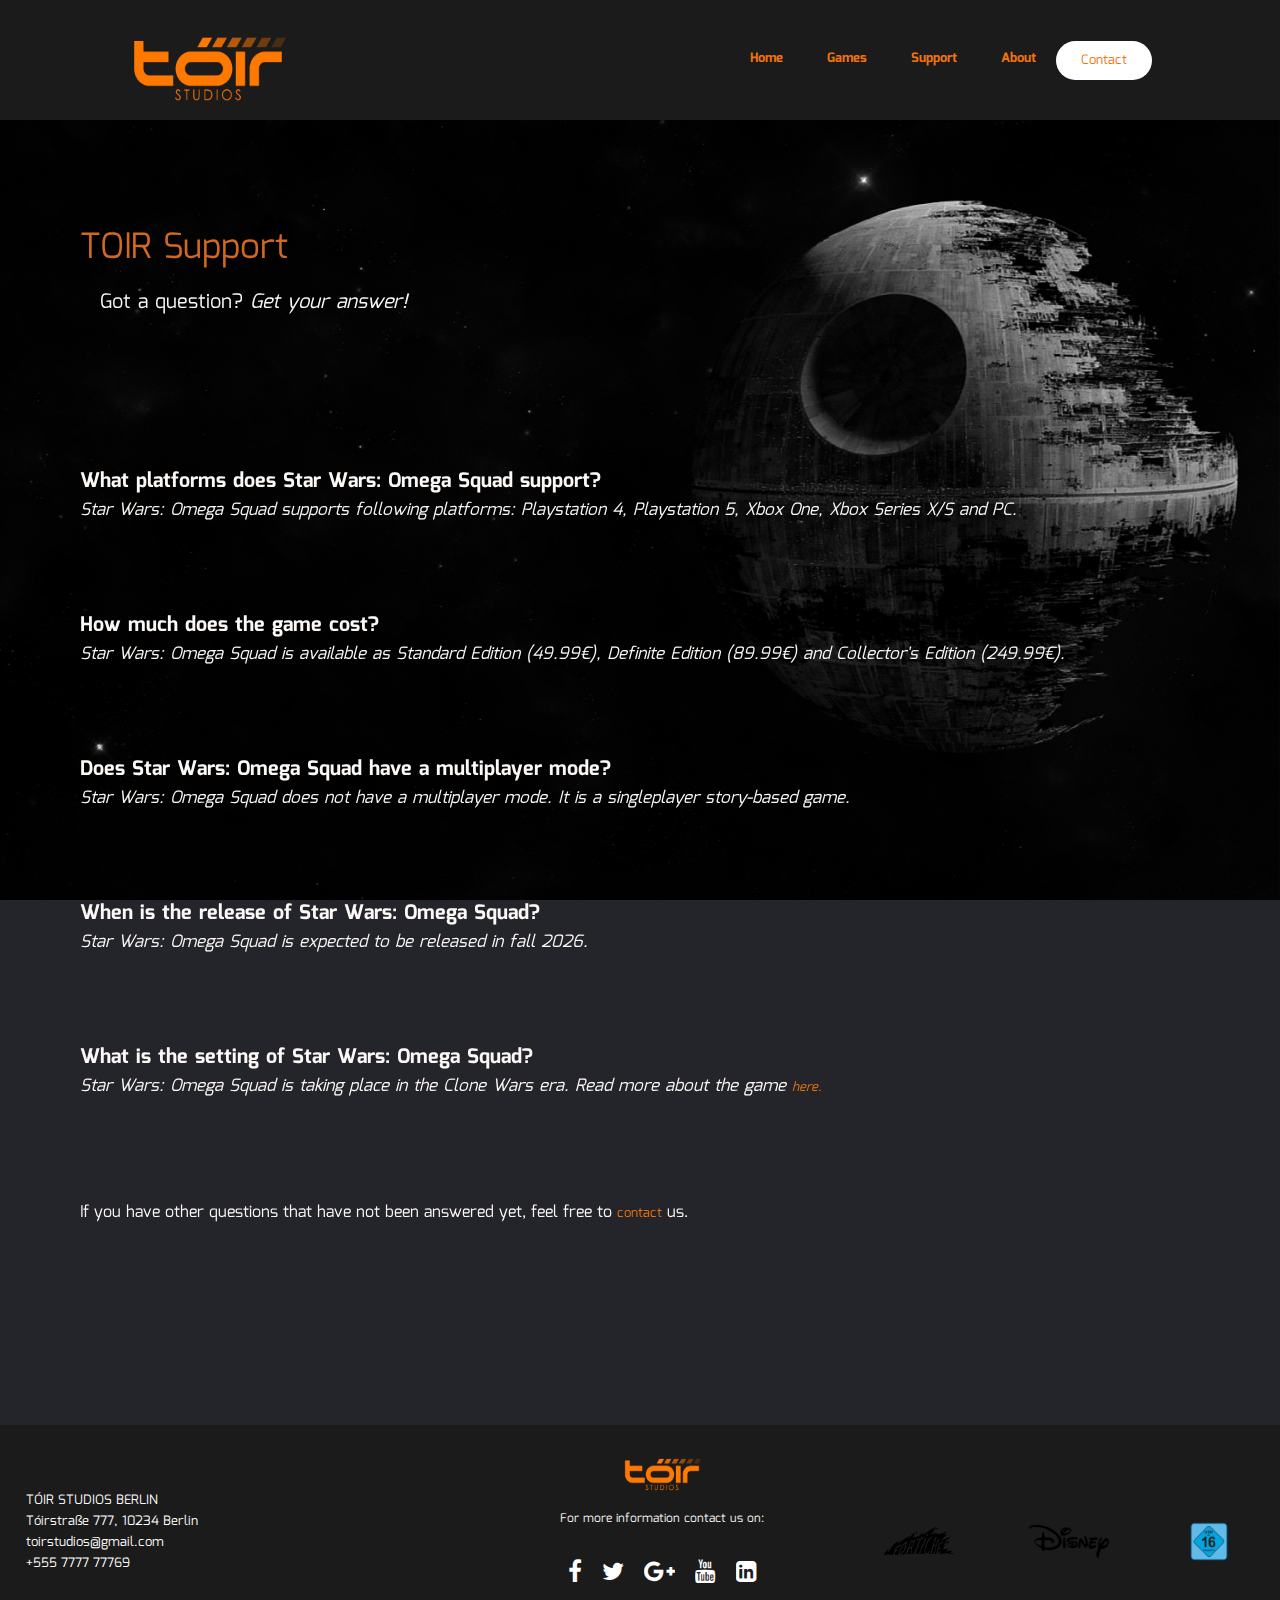
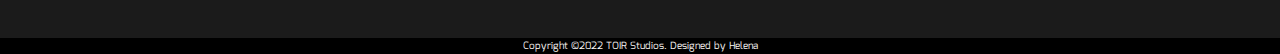
<file: support.html>
<!DOCTYPE html>
<link rel="stylesheet" href="style.css">

<html lang="en">

    <head>
        <meta charset="utf-8">
        <meta name="viewport" content="width=device-width, initial-scale=1.0">
        <title>Support | TÓIR Studios</title>
        <link rel="shortcut icon" type="image/jpg" href="images/TOIR/toir_emblem.png"/>
        <link rel="stylesheet" href="https://stackpath.bootstrapcdn.com/font-awesome/4.7.0/css/font-awesome.min.css">
        
    </head>


    <body> 

        <header>
            <img class="logo" src="images/TOIR/toir_logo.png" alt="logo">
            <nav>
                <ul class="nav_links">
                    <li><a href="index.html">Home</a></li>
                    <li><a href="games.html">Games</a></li>
                    <li><a href="support.html">Support</a></li>
                    <li><a href="about.html">About</a></li>
                </ul>
            </nav>
            <a class="cta" href="#"><button>Contact</button></a>
        </header>


        <div class="supportTextBlock">
            <img class="supportBackground" src="images/backgrounds/background-support.jpg">
            <p class="supportHeader">TOIR Support</p>
            <div class="supportText">
                <p>Got a question? <i>Get your answer!</i><br><br></p>
            </div>
                
            <div class="faqQuestions">
                <p>What platforms does Star Wars: Omega Squad support?</p>
            </div>
            <div class="faqAnswers">
                 <p><i>Star Wars: Omega Squad supports following platforms: Playstation 4, Playstation 5, Xbox One, Xbox Series X/S and PC. </i></p>
            </div>

             <div class="faqQuestions">
                 <p>How much does the game cost?</p>
             </div>
             <div class="faqAnswers">
                  <p><i>Star Wars: Omega Squad is available as Standard Edition (49.99€), Definite Edition (89.99€) and Collector's Edition (249.99€). </i></p>
              </div>

            <div class="faqQuestions">
                <p>Does Star Wars: Omega Squad have a multiplayer mode?</p>
             </div>
             <div class="faqAnswers">
                  <p><i>Star Wars: Omega Squad does not have a multiplayer mode. It is a singleplayer story-based game. </i></p>
             </div>

            <div class="faqQuestions">
                 <p>When is the release of Star Wars: Omega Squad?</p>
            </div>
            <div class="faqAnswers">
                  <p><i>Star Wars: Omega Squad is expected to be released in fall 2026. </i></p>
              </div>

             <div class="faqQuestions">
                 <p>What is the setting of Star Wars: Omega Squad?</p>
             </div>
            <div class="faqAnswers">
                 <p><i>Star Wars: Omega Squad is taking place in the Clone Wars era. Read more about the game <a href="games.html" >here.</href></a></i></p>
             </div>

             <div class="faqTextBottom">
                <p>If you have other questions that have not been answered yet, feel free to <a href="#" >contact</href></a> us.</p>
             </div>
        </div>


        
        <footer>
            <p class="impressum">TÓIR STUDIOS BERLIN<br>Tóirstraße 777, 10234 Berlin<br>toirstudios@gmail.com<br>+555 7777 77769</p>
            <div class="footer-content">
                <img class="footer-logo" src="images/TOIR/toir_logo.png" alt="logo">
                <p>For more information contact us on:</p>
                <ul class="socials">
                    <li><a href="#"><i class="fa fa-facebook"></i></a></li>
                    <li><a href="#"><i class="fa fa-twitter"></i></a></li>
                    <li><a href="#"><i class="fa fa-google-plus"></i></a></li>
                    <li><a href="#"><i class="fa fa-youtube"></i></a></li>
                    <li><a href="#"><i class="fa fa-linkedin-square"></i></a></li>
                </ul>
                <img class="USK-footer" src="images/backgrounds/usk16.png" alt="USK" href="https://usk.de/">
                <img class="disney-logo" src="images/Logos/Disney_Logo.png" alt="Disney-Logo" href="https://www.disney.de/">
                <img class="fortiche-logo" src="images/Logos/Fortiche_Logo.png" alt="Fortiche-Logo" href="https://www.forticheprod.com/">
            </div>
            <div class="footer-bottom">
                <p>Copyright &copy;2022 TOIR Studios. Designed by <span>Helena</span></p>
            </div>
        </footer>
    </body>
</html>
</file>
<file: style.css>
@import url('https://fonts.googleapis.com/css2?family=Mina&display=swap');
@import url('https://fonts.googleapis.com/css2?family=Orbitron&display=swap');



* {
  box-sizing: border-box;
  margin:0;
  padding: 0;
  overflow-x:hidden;
  
}

li, a, button {
  font-family:"Mina", sans-serif;
  font-weight:600px ;
  font-size: 1vw;
  color: rgb(241, 115, 11);
  text-decoration: none;
}

header{
  display: flex;
  justify-content: flex-end;
  align-items: center;
  padding:10px 10%;
  background-color:#1b1b1b;
  font-weight: 600;
}

@font-face{
  font-family: "StarWars" ;
  src: url ('fonts/STARWARS.ttf') format('truetype');
}

body{
  background-color:#24252A;
  min-height: 100vh;
  display: flex;
  flex-direction: column;
  font-family:"StarWars";
}

footer{
  background-color:#1b1b1b;
  height: auto;
  width: 100%;
  font-family: "Mina", sans-serif;
  padding-top:20px;
  color:#fcf8f5;
  margin-top:auto;
  
}


button {
  padding:9px 25px;
  background-color: rgba(255, 255, 255, 1);
  border: none;
  border-radius:50px;
  cursor: pointer;
  transition: all 0.3s ease 0s;
}

button:hover{
  background-color: rgba(247, 202, 166, 0.932);
  transition: all 0.3s ease 0s;
}

.logo{
  
  margin-right: auto;
  width:160px; 
  height:100px;
 
}

.logo_footer{
  cursor:pointer;
  width:80px; 
  height:50px;
  background-color: transparent;
  display: inline-flex;
  position: top left;
}

.nav_links{
  list-style: none;
}

.nav_links li {
  display: inline-block;
  padding: 0px 20px;
}

.nav_links li a {
  transition: all 0.3s ease 0s;
}
.nav_links li a:hover {
  transition: all 0.3s ease 0s;
  color:#fcf8f5;
}

.textover{

  top:10%;
  position: relative;
  overflow: hidden;
  white-space: normal;
}

.textover figcaption{

  position: absolute;
  bottom:30%;
  left:10%;

  color:rgba(255, 255, 255, 1);
  font-family: "Orbitron", sans-serif;
  font-size: 2vw;
  background-color: transparent;
  text-align: center;
}

.textover figcaption h2 {

  position:relative;
  left:15%;

  max-width: 25vw;
  color:rgba(255, 255, 255, 1);
  font-family: "Mina", sans-serif;
  font-size: 1vw;
  background-color: transparent;
  font-weight: 100;
  
}

.backgroundGif {
  width: 100%;
  max-width: fit-content;
  height: auto;
}

.backgroundButton {
  text-align: right;
  justify-content: flex-end;

}

.trailer-video{
  display:block;
  text-align: center;
  padding-bottom: 100px;
}

.footer-content{
  display:flex;
  align-items: center;
  justify-content: center;
  flex-direction: column;
  text-align: center;
  padding-right: 12vw;
}

.footer-content p{
  max-width: fit-content;
  margin: 10px auto;
  line-height: 28px;
  font-size: 12px;
}

.impressum{
  padding-left: 2vw;
  padding-top: 5vh;
  text-align: left;
  float: left;
  color:rgb(255, 255, 255);
  font-size: small;

}

.footer-logo{
  cursor:pointer;
  width:80px; 
  height:50px;
  background-color: transparent;
}

.socials{
  list-style: none;
  display: flex;
  align-items: center;
  justify-content: center;
  margin: 1rem 0 3rem 0;
}

.socials li {
  margin: 0 10px;
}

.socials a {
  color:rgba(255, 255, 255, 1)
}

.socials a:hover{
  color:rgba(241, 115, 11, 0.8);
  transition: all 0.3s ease 0s;
}

.socials a i {
  font-size: 1.5rem;
}

.footer-bottom{
  font-size: 10px;
  text-align: center;
  background: black;
}

.USK-footer{
  cursor:pointer;
  width:8vw; 
  height:auto;
  position: absolute;
  right: 20px;
  
}

.disney-logo{
  cursor:pointer;
  width:8vw; 
  height:auto;
  position: absolute;
  right: 150px;
  padding-right: 20px;
  
}


.fortiche-logo{
  cursor:pointer;
  width:8vw; 
  height:auto;
  position: absolute;
  right: 300px;
  padding-right: 20px;

}


.bodyContainer{
  margin: 0;
  width: 100%;
  height: auto;
  display:flex;

  justify-content: center;
  align-items: center;
  flex-wrap: wrap;

  overflow:hidden;

  background-color: #1313147e;

  margin-bottom: 100px;

}
.container{
  display:inline-block;

  background-color: #24252A;
  font-size: 16px;
  margin: 1%;
  max-width: 30vw;
  min-width:230px;

  overflow:hidden;
  position: relative;
  text-align: center;

}

.container img{
  height: auto;
  max-width: 100%;
  backface-visibility: hidden;
  vertical-align: top;

  border-radius: 4px;
  border-color: #000;

  
}

.container *{
  -webkit-box-sizing: border-box;
  box-sizing: border-box;
  -webkit-transition: all 0.35s ease;
  transition: all 0.35s ease;
}

.container h3{
  background-color: #1b1b1b;
  color:rgb(255, 255, 255);
  border: 2px solid #fff;
  font-size: 1em;
  font-weight: 600;
  letter-spacing: 1px;
  margin:0;
  padding: 5px 10px;
  text-transform: uppercase;
  font-family: "Mina", sans-serif;
}

.container::before,
.container::after{
  position:absolute;
  top:0;
  bottom:0;
  left:0;
  right:0;
  -webkit-transition: all 0.35 ease;
  transition: all 0.35s ease;
  background-color:#000;
  border-left: 3px solid #fff;
  border-right: 3px solid #fff;
  content: '';
  opacity: 0.9;
  z-index:1; 

}

.container::before{
  -webkit-transform: skew(45deg) translateX(-155%);
  transform: skew(45deg) translateX(-155%);
}

.container::after{
  -webkit-transform: skew(45deg) translateX(155%);
  transform: skew(45deg) translateX(155%);
}

.container figcaption{
  top:40%;
  left:40%;
  position: absolute;
  z-index: 2;
  -webkit-transform: translate(-50%, -50%) scale (0.5);
  transform:  translate(-50%, -50%) scale (0.5);
  opacity: 0;
  -webkit-box-shadow: 0 0 10px #000;
  box-shadow: 0 0 10px #000;

}

.container a {
  position: absolute;
  top:0;
  left:0;
  bottom:0;
  right:0;
  z-index: 3;
}

.container:hover img {
opacity: 0.5;
}

.container:hover::before,
.container.hover::before{
  transform: skew(45deg) translateX(-55%);
  -webkit-transform: skew(45deg) translateX(-55%);
}

.container:hover::after,
.container.hover::after{
  transform: skew(45deg) translateX(55%);
  -webkit-transform: skew(45deg) translateX(55%);
}

.container:hover figcaption,
.container.hover figcaption{
  -webkit-transform: translate(-50%, -50%) scale (1);
  transform: translate(-50%, -50%) scale (1);
  opacity: 1;
}





h1{
  font-family: "Mina", sans-serif;
  font-size: 30px;
  color:#fcf8f5;
  margin: 15px;
  text-align: center;
  margin-top:200px;

}

/* About page -------- */

.aboutBackground{
  width: 100vw;
  height:100vh;
  position:fixed;
  left: 0;
  right: 0; 
  top: 0;
  bottom: 0;
  z-index: -1;
}




.headerAbout{
  font-family: "Orbitron", sans-serif;
  font-size: 4vw;
  color:#fcf8f5;

  text-align: center;
  display: inline-block;

  padding-top: 10%;

  margin-left: 10vw; 
  margin-bottom: 1%;

}

.groupPic{
  max-width: 35vw;
  max-height: auto;
  display: block;
  float: right;
  margin: 5%; 
  border-radius: 4px;
}

.aboutText{
  font-family: "Orbitron", sans-serif;
  font-size: 1.25vw;
  color:#fcf8f5;

  text-align: left;
  display: block;
  max-width: 32vw;

  margin-left: 10vw; 
}


/* Support Page -------- */


.supportBackground{
  width: 100vw;
  height:100vh;
  object-fit:cover;
  position:fixed;
  left: 0;
  right: 0; 
  top: 0;
  bottom: 0;
  z-index: -1;
}

.supportHeader{
  font-family: "Mina", sans-serif;
  color:#fcf8f5;
  text-align: left;
  font-size: 35px;
  color:chocolate;

  padding-left: 80px;
  padding-top: 100px;
   
}

.supportText{
  font-family: "Mina", sans-serif;
  color:#fcf8f5;
  text-align: left;
  font-size: 20px;

  padding-left: 100px;
  padding-top: 10px;
  padding-bottom: 80px;
}

.faqQuestions{

  font-family: "Mina", sans-serif;
  color:#fcf8f5;
  text-align: left;
  font-size: 20px;

  padding-left: 80px;

  font-weight: 600;
  padding-top: 35px;
}

.faqAnswers{

  font-family: "Mina", sans-serif;
  color:#fcf8f5;
  text-align: left;

  font-size: 20px;
  font-size: 17px;
  padding-left: 80px;
  padding-bottom: 50px;
}

.faqTextBottom{
  font-family: "Mina", sans-serif;
  color:#fcf8f5;
  text-align: left;

  padding-left: 80px;

  padding-bottom: 200px;
  padding-top: 50px;
}



/* Games Page ------------------- content*/

.trailer-video{
  padding-top: 10%;
}


.background-image-games{
  width: 100vw;
  height:100vh;
  object-fit:cover;
  position:fixed;
  left: 0;
  right: 0; 
  top: 0;
  bottom: 0;
  z-index: -1;

}

.background-video-games{
  width: 100vw;
  height:90vh;
  object-fit:cover;
  position:relative;
  left: 0;
  right: 0; 
  top: 0;
  bottom: 0;
  z-index: -1;
}

.container-teaser{
  position: relative;
}

.container-teaser-logo{
  position: absolute;
  top:20%;
  left:50%;
  transform: translate(-50%, -50%);

  background-color: #24252aab;

  text-align: center;

}



.container-games{
 margin-left: 10%;
 margin-right:10%;
 background-color: #0000008f;
 
}



.productDescription {
  width: auto;
  height:50vw;
  padding-top: 100px;

  position: center;
  
  opacity: 0.8;
  
}

.text-games h1{
  position: static;
  text-align: center;
  font-size: 50px;
  font-family: "Orbitron", sans-serif;
  color:#fcf8f5;
  font-weight: bold;
  text-decoration: overline;
  text-decoration-color: rgb(97, 205, 248);

  margin-top: 120px;
  
}

.collectorsEdition-img{
  width: 65vw;
  height:85vh;
  
  padding-top:10px;
  padding-bottom: 100px;
  position: relative;
  
  display:block; 
  margin-left: auto;
  margin-right: auto;
  
  flex-basis: 60%;
}



.wrapper{
  max-height: 100vh;
  box-sizing: border-box;
  padding-top: 100px;
  padding-bottom: 150px;
 
  font-family: "Mina", sans-serif;
  line-height: 1.5;
  max-width: 960px;
  margin: 0 auto;
}

.box{
  display: flex;
  flex-wrap: wrap;
  width: 2000px;
}

.box label{
  background: rgb(97, 205, 248);;
  
  font-weight: bold;
  text-align: center;
  box-shadow: 0 2px 10px -2px rgba(0, 0, 0, 0.5);
  order: 1;
  display: block;
  padding: 16px 127px;
  margin-right: 4px;
  cursor: pointer;
}

.box .content {
  display: none;
  padding:30px;
  background: rgba(0, 0, 0, 0.87);
  box-shadow: 0 2px 10px -2px rgba(0, 0, 0, 0.5);
  order: 99;
  flex-grow: 1;
  width: 100%;
  color:rgba(255, 255, 255, 1)
 
  
}

.box .content h1{
  margin: 0;
  text-align: left;
}

.box input[type="radio"]{
  display: none;
  
}

.box input[type="radio"]:checked + label{
  background: #fff;
  
}

.box input[type="radio"]:checked + label + .content{
  display:block;
 
}



/* Definition der Animationen */
/* 1. Bewegung des Sliders */
@keyframes slidesStart01 {
  0%, 15% {left: 0;}
  25%, 40% {left: -100%;}
  50%, 65% {left: -200%;}
  75%, 90% {left: -300%;}
  100% {left: -400%;}
}

@-webkit-keyframes slidesStart01 {
  0%, 15% {left: 0;}
  25%, 40% {left: -100%;}
  50%, 65% {left: -200%;}
  75%, 90% {left: -300%;}
  100% {left: -400%;}
}

@keyframes slidesStart101 {
  0%, 15% {left: 0;}
  25%, 40% {left: -100%;}
  50%, 65% {left: -200%;}
  75%, 90% {left: -300%;}
  100% {left: -400%;}
}

@-webkit-keyframes slidesStart101 {
  0%, 15% {left: 0;}
  25%, 40% {left: -100%;}
  50%, 65% {left: -200%;}
  75%, 90% {left: -300%;}
  100% {left: -400%;}
}

@keyframes slidesStart02 {
  90.01% {left: 0;}
  0%, 15%, 100% {left: -100%;}
  25%, 40% {left: -200%;}
  50%, 65% {left: -300%;}
  75%, 90% {left: -400%;}
}

@-webkit-keyframes slidesStart02 {
  90.01% {left: 0;}
  0%, 15%, 100% {left: -100%;}
  25%, 40% {left: -200%;}
  50%, 65% {left: -300%;}
  75%, 90% {left: -400%;}
}

@keyframes slidesStart102 {
  90.01% {left: 0;}
  0%, 15%, 100% {left: -100%;}
  25%, 40% {left: -200%;}
  50%, 65% {left: -300%;}
  75%, 90% {left: -400%;}
}

@-webkit-keyframes slidesStart102 {
  90.01% {left: 0;}
  0%, 15%, 100% {left: -100%;}
  25%, 40% {left: -200%;}
  50%, 65% {left: -300%;}
  75%, 90% {left: -400%;}
}

@keyframes slidesStart03 {
  65.01% {left: 0;}
  0%, 15%, 100% {left: -200%;}
  25%, 40% {left: -300%;}
  50%, 65% {left: -400%;}
  75%, 90% {left: -100%;}
}

@-webkit-keyframes slidesStart03 {
  65.01% {left: 0;}
  0%, 15%, 100% {left: -200%;}
  25%, 40% {left: -300%;}
  50%, 65% {left: -400%;}
  75%, 90% {left: -100%;}
}

@keyframes slidesStart103 {
  65.01% {left: 0;}
  0%, 15%, 100% {left: -200%;}
  25%, 40% {left: -300%;}
  50%, 65% {left: -400%;}
  75%, 90% {left: -100%;}
}

@-webkit-keyframes slidesStart103 {
  65.01% {left: 0;}
  0%, 15%, 100% {left: -200%;}
  25%, 40% {left: -300%;}
  50%, 65% {left: -400%;}
  75%, 90% {left: -100%;}
}

@keyframes slidesStart04 {
  40.01% {left: 0;}
  0%, 15%, 100% {left: -300%;}
  25%, 40% {left: -400%;}
  50%, 65% {left: -100%;}
  75%, 90% {left: -200%;}
}

@-webkit-keyframes slidesStart04 {
  40.01% {left: 0;}
  0%, 15%, 100% {left: -300%;}
  25%, 40% {left: -400%;}
  50%, 65% {left: -100%;}
  75%, 90% {left: -200%;}
}

@keyframes slidesStart104 {
  40.01% {left: 0;}
  0%, 15%, 100% {left: -300%;}
  25%, 40% {left: -400%;}
  50%, 65% {left: -100%;}
  75%, 90% {left: -200%;}
}

@-webkit-keyframes slidesStart104 {
  40.01% {left: 0;}
  0%, 15%, 100% {left: -300%;}
  25%, 40% {left: -400%;}
  50%, 65% {left: -100%;}
  75%, 90% {left: -200%;}
}

/* 2. Wechsel des ersten Slides ans Ende und zurück */
@keyframes slide01ToEndStart01 {
  89.99% {left: 0;}
  90%, 100% {left: 100%;}
}

@-webkit-keyframes slide01ToEndStart01 {
  89.99% {left: 0;}
  90%, 100% {left: 100%;}
}

@keyframes slide01ToEndStart101 {
  89.99% {left: 0;}
  90%, 100% {left: 100%;}
}

@-webkit-keyframes slide01ToEndStart101 {
  89.99% {left: 0;}
  90%, 100% {left: 100%;}
}

@keyframes slide01ToEndStart02 {
  49.99%, 90.01% {left: 0;}
  50%, 90% {left: 100%;}
}

@-webkit-keyframes slide01ToEndStart02 {
  49.99%, 90.01% {left: 0;}
  50%, 90% {left: 100%;}
}

@keyframes slide01ToEndStart102 {
  49.99%, 90.01% {left: 0;}
  50%, 90% {left: 100%;}
}

@-webkit-keyframes slide01ToEndStart102 {
  49.99%, 90.01% {left: 0;}
  50%, 90% {left: 100%;}
}

@keyframes slide01ToEndStart03 {
  24.99%, 65.01% {left: 0;}
  25%, 65% {left: 100%;}
}

@-webkit-keyframes slide01ToEndStart03 {
  24.99%, 65.01% {left: 0;}
  25%, 65% {left: 100%;}
}

@keyframes slide01ToEndStart103 {
  24.99%, 65.01% {left: 0;}
  25%, 65% {left: 100%;}
}

@-webkit-keyframes slide01ToEndStart103 {
  24.99%, 65.01% {left: 0;}
  25%, 65% {left: 100%;}
}

@keyframes slide01ToEndStart04 {
  40.01% {left: 0;}
  0%, 40% {left: 100%;}
}

@-webkit-keyframes slide01ToEndStart04 {
  40.01% {left: 0;}
  0%, 40% {left: 100%;}
}

@keyframes slide01ToEndStart104 {
  40.01% {left: 0;}
  0%, 40% {left: 100%;}
}

@-webkit-keyframes slide01ToEndStart104 {
  40.01% {left: 0;}
  0%, 40% {left: 100%;}
}

/* 3. Animationen für den Farbwechsel in den Controls */
@keyframes slideControl01 {
  24.99% {background: #68b022;}
  25%, 100% {background: none;}
}

@-webkit-keyframes slideControl01 {
  24.99% {background: #68b022;}
  25%, 100% {background: none;}
}

@keyframes slideControl101 {
  24.99% {background: #68b022;}
  25%, 100% {background: none;}
}

@-webkit-keyframes slideControl101 {
  24.99% {background: #68b022;}
  25%, 100% {background: none;}
}

@keyframes slideControl02 {
  24.99%, 50% {background: none;}
  25%, 49.99% {background: #68b022;}
}

@-webkit-keyframes slideControl02 {
  24.99%, 50% {background: none;}
  25%, 49.99% {background: #68b022;}
}

@keyframes slideControl102 {
  24.99%, 50% {background: none;}
  25%, 49.99% {background: #68b022;}
}

@-webkit-keyframes slideControl102 {
  24.99%, 50% {background: none;}
  25%, 49.99% {background: #68b022;}
}


@keyframes slideControl03 {
  49.99%, 75% {background: none;}
  50%, 74.99% {background: #68b022;}
}

@-webkit-keyframes slideControl03 {
  49.99%, 75% {background: none;}
  50%, 74.99% {background: #68b022;}
}

@keyframes slideControl103 {
  49.99%, 75% {background: none;}
  50%, 74.99% {background: #68b022;}
}

@-webkit-keyframes slideControl103 {
  49.99%, 75% {background: none;}
  50%, 74.99% {background: #68b022;}
}

@keyframes slideControl04 {
  74.99% {background: none;}
  75%, 100% {background: #68b022;}
}

@-webkit-keyframes slideControl04 {
  74.99% {background: none;}
  75%, 100% {background: #68b022;}
}

@keyframes slideControl104 {
  74.99% {background: none;}
  75%, 100% {background: #68b022;}
}

@-webkit-keyframes slideControl104 {
  74.99% {background: none;}
  75%, 100% {background: #68b022;}
}

/* Basisfunktionalität des Sliders */
.slider {
  overflow: hidden;
  list-style-type:none;
  
}

.slider input {
  position: absolute;
  left: -10000px;
  top: 0;
  
}

.slideList {
  width: 400%; /* Anzahl der Slides mal 100 */
  position: relative; /* über die relative Positionierung wird der Slider durchs Sichtfenster geschoben */
  -webkit-transition: left 2s;
  -moz-transition: left 2s;
  -o-transition: left 2s;
  transition: left 2s; /* für den fließenden Schub */
  margin: 0;
  padding: 0;
}

.slideList:after {
  content: ".";
  height: .1px;
  clear: both;
  visibility: hidden;
  font-size: 0;
  display:block;
  overflow: hidden;
}

.slide {
  width: 25%; /* Breite gleich 100 / Anzahl Slides */
 float:left;
  position: relative;
  left: 0;
  -webkit-transition: left 0s .5s;
  -moz-transition: left 0s .5s;
  -o-transition: left 0s .5s;
  transition: left 0s .5s; /*bei Klick auf ein Control werden alle Slides wieder auf Original-Position geschoben, hier für den ersten relevant. Damit die Aktion erst nach der slides-Verschiebung beginnt, kommt ein delay hinzu*/
}

#slide04:checked ~ .slideList .slide,
#slide104:checked ~ .slideList .slide {
  -webkit-transition-delay: 2s;
  -moz-transition-delay: 2s;
  -o-transition-delay: 2s;
  transition-delay: 0s; /* damit er nicht zu früh zurückrutscht */
}
.slideList img {
  width: 50%;
  height: auto;
  vertical-align: bottom;
  float:left;
  
}

/* Zuweisung der Keyframe-Animationen */
.slideList,
.slide,
.slideControl label {
  -webkit-animation: 20s 2s infinite;
  animation: 20s 2s infinite; /* allgemeingültige Werte für die Keyframe-Animation */
  list-style:none;
  
}

/* Positionierung und Aufruf der passenden Animation in Abhängigkeit des Status der Radiobuttons */
#slide01:checked ~ .slideList {
  -webkit-animation-name: slidesStart01;
  animation-name: slidesStart01;
  left: 0;
}

#slide02:checked ~ .slideList {
  -webkit-animation-name: slidesStart02;
  animation-name: slidesStart02;
  left: -100%;
}

#slide03:checked ~ .slideList {
  -webkit-animation-name: slidesStart03;
  animation-name: slidesStart03;
  left: -200%;
}

#slide04:checked ~ .slideList {
  -webkit-animation-name: slidesStart04;
  animation-name: slidesStart04;
  left: -300%;
}

/* Damit der Wechsel von 01 zu 101, 02 zu 102 usw. klappt, muss jeweils eine andere Animation aufgerufen werden*/
#slide101:checked ~ .slideList {
  -webkit-animation-name: slidesStart101;
  animation-name: slidesStart101;
  left: 0;
}

#slide102:checked ~ .slideList {
  -webkit-animation-name: slidesStart102;
  animation-name: slidesStart102;
  left: -100%;
}

#slide103:checked ~ .slideList {
  -webkit-animation-name: slidesStart103;
  animation-name: slidesStart103;
  left: -200%;
}

#slide104:checked ~ .slideList {
  -webkit-animation-name: slidesStart104;
  animation-name: slidesStart104;
  left: -300%;
}

/* Der erste Slide wird jeweils zur rechten Zeit an den Anfang oder das Ende gestellt */
#slide01:checked ~ .slideList .slide01 {
  -webkit-animation-name: slide01ToEndStart01;
  animation-name: slide01ToEndStart01;
}

#slide02:checked ~ .slideList .slide01 {
  -webkit-animation-name: slide01ToEndStart02;
  animation-name: slide01ToEndStart02;
}

#slide03:checked ~ .slideList .slide01 {
  -webkit-animation-name: slide01ToEndStart03;
  animation-name: slide01ToEndStart03;
}

#slide04:checked ~ .slideList .slide01 {
  -webkit-animation-name: slide01ToEndStart04;
  animation-name: slide01ToEndStart04;
}

/* Separate Animations-Namen für die zweite Steuerung */
#slide101:checked ~ .slideList .slide01 {
  -webkit-animation-name: slide01ToEndStart101;
  animation-name: slide01ToEndStart101;
}

#slide102:checked ~ .slideList .slide01 {
  -webkit-animation-name: slide01ToEndStart102;
  animation-name: slide01ToEndStart102;
}

#slide103:checked ~ .slideList .slide01 {
  -webkit-animation-name: slide01ToEndStart103;
  animation-name: slide01ToEndStart103;
}

#slide104:checked ~ .slideList .slide01 {
  -webkit-animation-name: slide01ToEndStart104;
  animation-name: slide01ToEndStart104;
}

/* nur zur Deko */
.sliderWrapper {
  position: relative;
  padding: 6px;
  padding-top: 150px;
  padding-bottom: 200px;
  list-style:none;
  margin-bottom: 20px;
  overflow: hidden;
  width: 100%;
}

.slide p {
  position: absolute;
  bottom: 1em;
  left: 0;
  background: rgba(0, 0, 0, .6);
  color: #ddd;
  padding: .4em 1em;
}

/* Steuerung durch den Benutzer */
.slideControl {
  width: 80px;
  position: absolute;
  bottom: -40px;
  left: 50%;
  margin-left: -40px;
 
}

.control01:checked ~ .slideControl01,
.control02:checked ~ .slideControl02 {
  left: -5000px; /* Blendet die nicht benötigten Labels aus */
}

.slideControl li {
  float: left;
  margin: 0 4px;
  width: 10px;
  height: 10px;
  
  position: relative;
  text-indent: -10000px;
  
  box-shadow: 0 0 2px 2px #ccc;
  list-style:none;

  
}

.slideControl label {
  display: block;
  cursor: pointer;
  background: none;
  width: 100%;
  height: 100%;

  box-sizing: border-box;
  border: 2px solid #fff;
}

.slideControl label:hover {
  background: #68b022!important;
}

#slide01:checked ~ .slideControl label[for="slide101"],
#slide02:checked ~ .slideControl label[for="slide102"],
#slide03:checked ~ .slideControl label[for="slide103"],
#slide04:checked ~ .slideControl label[for="slide104"] {
  -webkit-animation-name: slideControl01;
  animation-name: slideControl01;
  background: #68b022;
}

#slide101:checked ~ .slideControl label[for="slide01"],
#slide102:checked ~ .slideControl label[for="slide02"],
#slide103:checked ~ .slideControl label[for="slide03"],
#slide104:checked ~ .slideControl label[for="slide04"]  {
  -webkit-animation-name: slideControl101;
  animation-name: slideControl101;
  background: #68b022;
}

#slide01:checked ~ .slideControl label[for="slide102"],
#slide02:checked ~ .slideControl label[for="slide103"],
#slide03:checked ~ .slideControl label[for="slide104"],
#slide04:checked ~ .slideControl label[for="slide101"] {
  -webkit-animation-name: slideControl02;
  animation-name: slideControl02;
}

#slide101:checked ~ .slideControl label[for="slide02"],
#slide102:checked ~ .slideControl label[for="slide03"],
#slide103:checked ~ .slideControl label[for="slide04"],
#slide104:checked ~ .slideControl label[for="slide01"]  {
  -webkit-animation-name: slideControl102;
  animation-name: slideControl102;
}

#slide01:checked ~ .slideControl label[for="slide103"],
#slide02:checked ~ .slideControl label[for="slide104"],
#slide03:checked ~ .slideControl label[for="slide101"],
#slide04:checked ~ .slideControl label[for="slide102"]  {
  -webkit-animation-name: slideControl03;
  animation-name: slideControl03;
}

#slide101:checked ~ .slideControl label[for="slide03"],
#slide102:checked ~ .slideControl label[for="slide04"],
#slide103:checked ~ .slideControl label[for="slide01"],
#slide104:checked ~ .slideControl label[for="slide02"]  {
  -webkit-animation-name: slideControl103;
  animation-name: slideControl103;
}

#slide01:checked ~ .slideControl label[for="slide104"],
#slide02:checked ~ .slideControl label[for="slide101"],
#slide03:checked ~ .slideControl label[for="slide102"],
#slide04:checked ~ .slideControl label[for="slide103"] {
  -webkit-animation-name: slideControl04;
  animation-name: slideControl04;
}

#slide101:checked ~ .slideControl label[for="slide04"],
#slide102:checked ~ .slideControl label[for="slide01"],
#slide103:checked ~ .slideControl label[for="slide02"],
#slide104:checked ~ .slideControl label[for="slide03"]  {
  -webkit-animation-name: slideControl104;
  animation-name: slideControl104;
}
</file>
